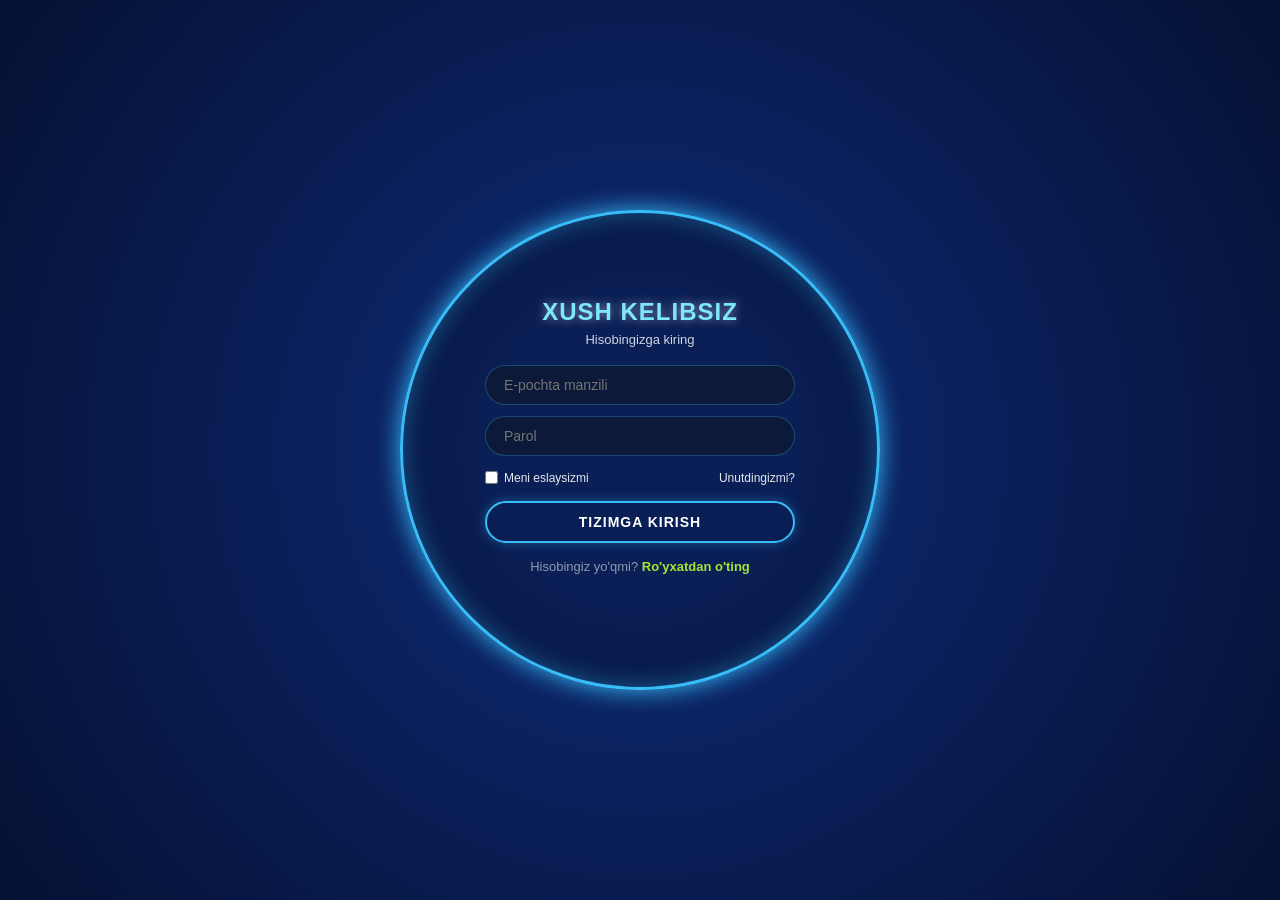
<file: index.html>
<!DOCTYPE html>
<html lang="uz">
<head>
  <link rel="stylesheet" href="styel.css">
  <link rel="stylesheet" href="home.html">

<meta charset="UTF-8" />
<meta name="viewport" content="width=device-width, initial-scale=1.0" />
<title>Xush kelibsiz — Kirish, Ro'yxatdan o'tish va Parolni tiklash</title>
<style>
* {
margin: 0;
padding: 0;
box-sizing: border-box;
font-family: 'Segoe UI', Tahoma, Geneva, Verdana, sans-serif;
}

body {
min-height: 100vh;
display: flex;
justify-content: center;
align-items: center;
background: radial-gradient(circle at center, #0e2c7a 0%, #051133 100%);
color: #ffffff;
}

.circle-box {
width: 480px;
height: 480px;
border-radius: 50%;
background: radial-gradient(circle, #0a1f56 45%, #06143a 100%);
border: 3px solid #38bdf8;
box-shadow: 0 0 25px #38bdf8, inset 0 0 25px rgba(56, 189, 248, 0.4);
display: flex;
flex-direction: column;
justify-content: center;
align-items: center;
padding: 45px;
text-align: center;
transition: all 0.3s ease;
}

h2 {
font-size: 24px;
letter-spacing: 1px;
text-shadow: 0 0 10px rgba(255, 255, 255, 0.5);
margin-bottom: 6px;
}

.subtitle {
font-size: 13px;
color: #cbd5e1;
margin-bottom: 18px;
}

.form-group {
width: 100%;
max-width: 310px;
}

input[type="text"],
input[type="email"],
input[type="password"] {
width: 100%;
padding: 11px 18px;
margin-bottom: 11px;
border-radius: 25px;
border: 1px solid rgba(56, 189, 248, 0.3);
background: rgba(15, 23, 42, 0.65);
color: #fff;
font-size: 14px;
outline: none;
transition: 0.2s;
}

input:focus {
border-color: #38bdf8;
box-shadow: 0 0 10px rgba(56, 189, 248, 0.4);
}

.options {
display: flex;
justify-content: space-between;
align-items: center;
font-size: 12px;
margin: 4px 0 16px;
color: #e2e8f0;
}

.options label {
display: flex;
align-items: center;
gap: 6px;
cursor: pointer;
}

.link-action {
color: #e2e8f0;
cursor: pointer;
text-decoration: none;
}

.link-action:hover {
text-decoration: underline;
color: #38bdf8;
}

.btn {
width: 100%;
padding: 11px;
border-radius: 25px;
border: 2px solid #38bdf8;
background: transparent;
color: #fff;
font-weight: bold;
letter-spacing: 1px;
cursor: pointer;
box-shadow: 0 0 12px rgba(56, 189, 248, 0.35);
transition: 0.25s;
}

.btn:hover {
background: #38bdf8;
color: #051133;
box-shadow: 0 0 20px #38bdf8;
}

.switch-text {
margin-top: 14px;
font-size: 13px;
line-height: 1.5;
}

.switch-link {
color: #a3e635;
font-weight: bold;
cursor: pointer;
}

.switch-link:hover {
text-decoration: underline;
}

.hidden {
display: none;
}

.message {
margin-top: 10px;
font-size: 12px;
min-height: 16px;
}
</style>
</head>
<body>

<div class="circle-box">
<!-- 1. TIZIMGA KIRISH OYNASI -->
<div id="login-section" class="form-group">
<h2>XUSH KELIBSIZ</h2>
<p class="subtitle">Hisobingizga kiring</p>

<form id="login-form">
<input type="email" id="login-email" placeholder="E-pochta manzili" required />
<input type="password" id="login-pass" placeholder="Parol" required />

<div class="options">
<label><input type="checkbox" id="remember-me" /> Meni eslaysizmi</label>
<span class="link-action" onclick="showSection('forgot')">Unutdingizmi?</span>
</div>

<button type="submit" class="btn">TIZIMGA KIRISH</button>
</form>

<p class="switch-text">
Hisobingiz yo'qmi? <span class="switch-link" onclick="showSection('register')">Ro'yxatdan o'ting</span>
</p>
<p id="login-msg" class="message"></p>
</div>
 <!-- 2. RO'YXATDAN O'TISH OYNASI -->
<div id="register-section" class="form-group hidden">
<h2>RO'YXATDAN O'TISH</h2>
<p class="subtitle">Yangi hisob yarating</p>

<form id="register-form">
<input type="text" id="reg-name" placeholder="Ismingiz" required />
<input type="email" id="reg-email" placeholder="E-pochta manzili" required />
<input type="password" id="reg-pass" placeholder="Yangi parol" required />

<button type="submit" class="btn">RO'YXATDAN O'TISH</button>
</form>

<p class="switch-text">
Hisobingiz bormi? <span class="switch-link" onclick="showSection('login')">Tizimga kiring</span>
</p>
<p id="reg-msg" class="message"></p>
</div>

<!-- 3. PAROLNI TIKLASH OYNASI ("UNUTDINGIZMI?" BOSILGANDA) -->
<div id="forgot-section" class="form-group hidden">
<h2>PAROLNI TIKLASH</h2>
<p class="subtitle">E-pochtangizni kiriting va yangi parol o'rnating</p>

<form id="forgot-form">
<input type="email" id="forgot-email" placeholder="Ro'yxatdan o'tgan e-pochta" required />
<input type="password" id="forgot-new-pass" placeholder="Yangi parol" required />

<button type="submit" class="btn">PAROLNI YANGILASH</button>
</form>

<!-- Parolni tiklash oynasidan ham Ro'yxatdan o'tish yoki Kirishga o'tish -->
<p class="switch-text">
<span class="link-action" onclick="showSection('login')">← Kirishga qaytish</span> <br />
Yoki yangi hisob oching: <span class="switch-link" onclick="showSection('register')">Ro'yxatdan o'ting</span>
</p>
<p id="forgot-msg" class="message"></p>
</div>
</div>

<script>
const sections = {
login: document.getElementById('login-section'),
register: document.getElementById('register-section'),
forgot: document.getElementById('forgot-section')
};

// Oynalar orasida almashish funksiyasi
function showSection(target) {
Object.values(sections).forEach(sec => sec.classList.add('hidden'));
sections[target].classList.remove('hidden');
// Eski xabarlarni tozalash
document.querySelectorAll('.message').forEach(m => m.textContent = '');
}

// 1. Ro'yxatdan o'tish
document.getElementById('register-form').addEventListener('submit', function(e) {
e.preventDefault();
const name = document.getElementById('reg-name').value.trim();
const email = document.getElementById('reg-email').value.trim();
const pass = document.getElementById('reg-pass').value;

localStorage.setItem('user', JSON.stringify({ name, email, pass }));
const msg = document.getElementById('reg-msg');
msg.style.color = "#4ade80";
msg.textContent = "Muvaffaqiyatli ro'yxatdan o'tdingiz! Kirish oynasiga o'tilmoqda...";

setTimeout(() => showSection('login'), 1200);
});

// 2. Parolni tiklash ("Unutdingizmi?")
document.getElementById('forgot-form').addEventListener('submit', function(e) {
e.preventDefault();
const email = document.getElementById('forgot-email').value.trim();
const newPass = document.getElementById('forgot-new-pass').value;
const savedUser = JSON.parse(localStorage.getItem('user'));
const msg = document.getElementById('forgot-msg');

if (savedUser && savedUser.email === email) {
savedUser.pass = newPass;
localStorage.setItem('user', JSON.stringify(savedUser));
msg.style.color = "#4ade80";
msg.textContent = "Parol muvaffaqiyatli yangilandi! Endi kirishingiz mumkin.";

setTimeout(() => showSection('login'), 1300);
} else {
msg.style.color = "#f87171";
msg.textContent = "Bunday e-pochta topilmadi! Pastdan ro'yxatdan o'ting.";
}
});
// 3. Tizimga kirish va keyingi sahifaga o'tish
document.getElementById('login-form').addEventListener('submit', function(e) {
e.preventDefault();
const email = document.getElementById('login-email').value.trim();
const pass = document.getElementById('login-pass').value;
const savedUser = JSON.parse(localStorage.getItem('user'));
const msg = document.getElementById('login-msg');

if (savedUser && savedUser.email === email && savedUser.pass === pass) {
msg.style.color = "#4ade80";
msg.textContent = "Xush kelibsiz, " + savedUser.name + "! Sahifaga o'tilmoqda...";

setTimeout(() => {
window.location.href = "home.html"; // Keyingi sahifa fayl nomi
}, 1000);
} else {
msg.style.color = "#f87171";
msg.textContent = "E-pochta yoki parol noto'g'ri!";
}
});
</script>


</body>
</html>
</file>
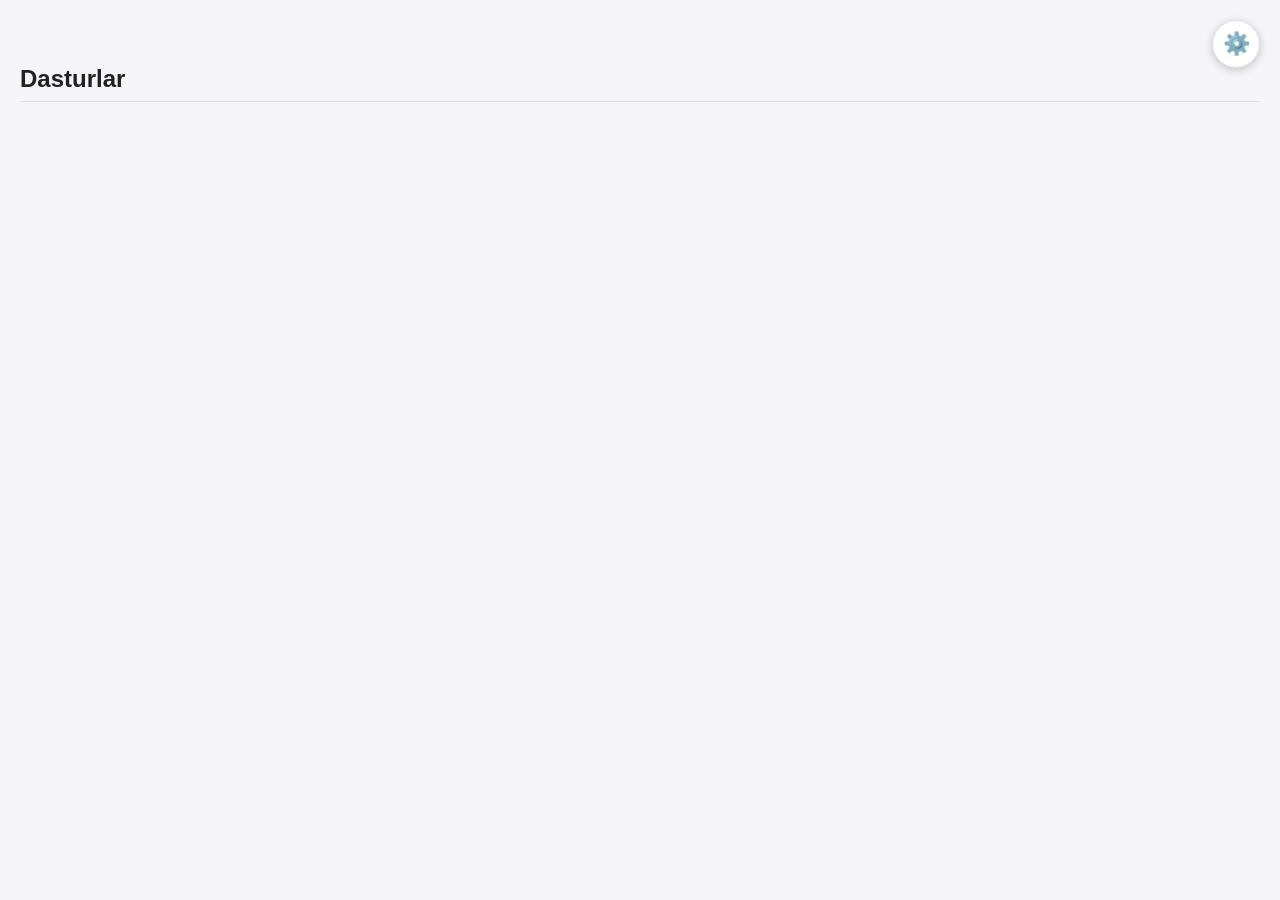
<file: home.html>
<!DOCTYPE html>
<html lang="uz">
<head>
  <meta charset="UTF-8">
  <meta name="viewport" content="width=device-width, initial-scale=1.0">
  <title>Mening Saytim</title>
  <style>
    :root {
      --bg-color: #f4f4f9;
      --text-color: #222222;
      --menu-bg: #ffffff;
      --border-color: #dddddd;
      --hover-bg: #f0f0f0;
      --card-bg: #ffffff;
    }

    body.dark-mode {
      --bg-color: #121212;
      --text-color: #f4f4f9;
      --menu-bg: #1e1e1e;
      --border-color: #333333;
      --hover-bg: #2c2c2c;
      --card-bg: #1e1e1e;
    }

    body {
      font-family: Arial, sans-serif;
      background-color: var(--bg-color);
      color: var(--text-color);
      transition: background-color 0.25s, color 0.25s;
      margin: 0;
      padding: 20px;
    }

    /* Nastroyka tugmasi va menyusi */
    .settings-container {
      position: fixed;
      top: 20px;
      right: 20px;
      z-index: 1001;
    }

    .settings-btn {
      background-color: var(--menu-bg);
      color: var(--text-color);
      border: 1px solid var(--border-color);
      border-radius: 50%;
      width: 48px;
      height: 48px;
      font-size: 22px;
      cursor: pointer;
      box-shadow: 0 2px 8px rgba(0, 0, 0, 0.2);
    }

    .settings-menu {
      display: none;
      position: absolute;
      top: 58px;
      right: 0;
      width: 245px;
      background-color: var(--menu-bg);
      border: 1px solid var(--border-color);
      border-radius: 10px;
      box-shadow: 0 6px 18px rgba(0, 0, 0, 0.25);
      overflow: hidden;
    }

    .settings-menu.active {
      display: block;
    }

    .menu-item {
      width: 100%;
      padding: 12px 15px;
      background: none;
      border: none;
      border-bottom: 1px solid var(--border-color);
      color: var(--text-color);
      text-align: left;
      font-size: 15px;
      cursor: pointer;
      display: flex;
      align-items: center;
      gap: 10px;
      text-decoration: none;
      box-sizing: border-box;
    }

    .menu-item:last-child {
      border-bottom: none;
    }

    .menu-item:hover {
      background-color: var(--hover-bg);
    }

    .plus-item {
      color: #2563eb;
      font-weight: bold;
    }

    .app-item {
      color: #16a34a;
      font-weight: bold;
    }

    .exit-item {
      color: #d97706;
    }

    .logout-item {
      color: #dc2626;
      font-weight: bold;
    }

    /* Ekran bo'limlari */
    .section-title {
      margin-top: 30px;
      border-bottom: 1px solid var(--border-color);
      padding-bottom: 8px;
    }

    #mediaFeed, #appsGrid {
      display: grid;
      grid-template-columns: repeat(auto-fill, minmax(250px, 1fr));
      gap: 16px;
      margin-top: 15px;
    }

    .card {
      background-color: var(--card-bg);
      border: 1px solid var(--border-color);
      border-radius: 10px;
      padding: 12px;
      box-shadow: 0 2px 8px rgba(0, 0, 0, 0.08);
    }

    .card img, .card video {
      width: 100%;
      max-height: 260px;
      object-fit: cover;
      border-radius: 8px;
      display: block;
    }

    .download-btn {
      display: inline-block;
      margin-top: 10px;
      padding: 8px 14px;
      background-color: #2563eb;
      color: #ffffff;
      text-decoration: none;
      border-radius: 6px;
      font-size: 14px;
    }

    /* Modal oyna (dastur qo'shish uchun) */
    .modal-overlay {
      display: none;
      position: fixed;
      inset: 0;
      background: rgba(0, 0, 0, 0.6);
      align-items: center;
      justify-content: center;
      z-index: 2000;
    }

    .modal-overlay.active {
      display: flex;
    }

    .modal-box {
      background-color: var(--menu-bg);
      color: var(--text-color);
      padding: 20px;
      border-radius: 10px;
      width: 90%;
      max-width: 380px;
    }

    .modal-box input, .modal-box textarea {
      width: 100%;
      padding: 8px;
      margin: 6px 0 12px;
      border: 1px solid var(--border-color);
      border-radius: 6px;
      background-color: var(--bg-color);
      color: var(--text-color);
      box-sizing: border-box;
    }

    .modal-btns {
      display: flex;
      justify-content: flex-end;
      gap: 10px;
    }

    .btn {
      padding: 8px 14px;
      border: none;
      border-radius: 6px;
      cursor: pointer;
    }

    .btn-save {
      background-color: #16a34a;
      color: #fff;
    }

    .btn-cancel {
      background-color: #6b7280;
      color: #fff;
    }
  </style>
</head>
<body>

  <div id="siteContent">
   
    <div id="mediaFeed"></div>

    <h2 class="section-title">Dasturlar</h2>
    <div id="appsGrid"></div>
  </div>

  <!-- Yashirin rasm/video tanlash inputi -->
  <input type="file" id="mediaInput" accept="image/*,video/*" multiple style="display: none;">

  <!-- Nastroyka menyusi -->
  <div class="settings-container">
    <button type="button" class="settings-btn" id="settingsBtn" title="Sozlamalar">⚙️</button>

    <div class="settings-menu" id="settingsMenu">
      <button type="button" class="menu-item plus-item" id="addMediaBtn">
        <span>➕</span>
        <span>Rasm / Video joylash</span>
      </button>

      <button type="button" class="menu-item app-item" id="openAppModalBtn">
        <span>📦</span>
        <span>+ Dastur qo‘shish</span>
      </button>

      <button type="button" class="menu-item" id="themeToggle">
        <span id="themeIcon">🌙</span>
        <span id="themeText">Qora rejim</span>
      </button>

      <a href="https://www.youtube.com/@SizningKanalingiz" target="_blank" class="menu-item">
        <span>▶️</span>
        <span>YouTube kanal</span>
      </a>

      <button type="button" class="menu-item exit-item" id="exitSiteBtn">
        <span>🚪</span>
        <span>Saytdan chiqarish</span>
      </button>

      <button type="button" class="menu-item logout-item" id="logoutBtn">
        <span>↩️</span>
        <span>Akkauntdan chiqish</span>
      </button>
    </div>
  </div>

  <!-- Dastur qo'shish oynasi -->
  <div class="modal-overlay" id="appModal">
    <div class="modal-box">
      <h3>Dastur qo‘shish</h3>
      <form id="appForm">
        <label>Dastur nomi *</label>
        <input type="text" id="appName" required placeholder="Masalan: Telegram">

        <label>Tavsif</label>
        <textarea id="appDesc" rows="2" placeholder="Qisqacha ma'lumot"></textarea>

        <label>Fayl tanlash (.apk, .exe, .zip)</label>
        <input type="file" id="appFile">

        <label>Yoki havola (URL)</label>
        <input type="text" id="appLink" placeholder="https://...">

        <div class="modal-btns">
          <button type="button" class="btn btn-cancel" id="closeModalBtn">Bekor</button>
          <button type="submit" class="btn btn-save">Qo‘shish</button>
        </div>
      </form>
    </div>
  </div>

  <script>
    const settingsBtn = document.getElementById('settingsBtn');
    const settingsMenu = document.getElementById('settingsMenu');
    const addMediaBtn = document.getElementById('addMediaBtn');
    const mediaInput = document.getElementById('mediaInput');
    const mediaFeed = document.getElementById('mediaFeed');
    const openAppModalBtn = document.getElementById('openAppModalBtn');
    const appModal = document.getElementById('appModal');
    const closeModalBtn = document.getElementById('closeModalBtn');
    const appForm = document.getElementById('appForm');
    const appsGrid = document.getElementById('appsGrid');
    const themeToggle = document.getElementById('themeToggle');
    const themeIcon = document.getElementById('themeIcon');
    const themeText = document.getElementById('themeText');
    const exitSiteBtn = document.getElementById('exitSiteBtn');
    const logoutBtn = document.getElementById('logoutBtn');
    const siteContent = document.getElementById('siteContent');

    // Menyuni ochish/yopish
    settingsBtn.addEventListener('click', function (e) {
      e.stopPropagation();
      settingsMenu.classList.toggle('active');
    });

    document.addEventListener('click', function (e) {
      if (!settingsMenu.contains(e.target) && e.target !== settingsBtn) {
        settingsMenu.classList.remove('active');
      }
    });

    // + Rasm / Video joylash
    addMediaBtn.addEventListener('click', function () {
      settingsMenu.classList.remove('active');
      mediaInput.click();
    });

    mediaInput.addEventListener('change', function (e) {
      const files = Array.from(e.target.files);
      files.forEach(function (file) {
        const url = URL.createObjectURL(file);
        const card = document.createElement('div');
        card.className = 'card';

        if (file.type.startsWith('image/')) {
          const img = document.createElement('img');
          img.src = url;
          img.alt = file.name;
          card.appendChild(img);
        } else if (file.type.startsWith('video/')) {
          const video = document.createElement('video');
          video.src = url;
          video.controls = true;
          card.appendChild(video);
        }

        const p = document.createElement('p');
        p.textContent = file.name;
        card.appendChild(p);

        mediaFeed.prepend(card);
      });
      mediaInput.value = '';
    });

    // Dastur qo'shish oynasi
    openAppModalBtn.addEventListener('click', function () {
      settingsMenu.classList.remove('active');
      appModal.classList.add('active');
    });

    closeModalBtn.addEventListener('click', function () {
      appModal.classList.remove('active');
    });

    appForm.addEventListener('submit', function (e) {
      e.preventDefault();
      const name = document.getElementById('appName').value.trim();
      const desc = document.getElementById('appDesc').value.trim() || "Tavsif yo'q";
      const fileInput = document.getElementById('appFile');
      const linkVal = document.getElementById('appLink').value.trim();

      let url = '';
      let fileName = name;

      if (fileInput.files.length > 0) {
        url = URL.createObjectURL(fileInput.files[0]);
        fileName = fileInput.files[0].name;
      } else if (linkVal !== '') {
        url = linkVal;
      } else {
        alert("Dastur faylini tanlang yoki havola kiriting!");
        return;
      }

      const card = document.createElement('div');
      card.className = 'card';
      card.innerHTML = `
        <h3>${name}</h3>
        <p>${desc}</p>
        <a href="${url}" download="${fileName}" target="_blank" class="download-btn">Yuklab olish</a>
      `;

      appsGrid.prepend(card);
      appForm.reset();
      appModal.classList.remove('active');
    });

    // Oq / Qora fon
    themeToggle.addEventListener('click', function () {
      document.body.classList.toggle('dark-mode');
      const isDark = document.body.classList.contains('dark-mode');
      themeIcon.textContent = isDark ? '☀️' : '🌙';
      themeText.textContent = isDark ? 'Oq rejim' : 'Qora rejim';
    });

    // Saytdan chiqarish
    exitSiteBtn.addEventListener('click', function () {
      settingsMenu.classList.remove('active');
      if (confirm("Saytdan chiqmoqchimisiz?")) {
        siteContent.innerHTML = "<h2>Siz saytdan chiqdingiz.</h2><p>Qayta kirish uchun sahifani yangilang.</p>";
      }
    });

    // Akkauntdan chiqish
    logoutBtn.addEventListener('click', function () {
      settingsMenu.classList.remove('active');
      if (confirm("Akkauntdan chiqmoqchimisiz?")) {
        alert("Akkauntdan chiqildi!");
      }
    });
  </script>

</body>
</html>
</file>
<file: styel.css>
* {
  margin: 0;
  padding: 0;
  box-sizing: border-box;
  font-family: 'Segoe UI', Tahoma, Geneva, Verdana, sans-serif;
}

body {
  min-height: 100vh;
  display: flex;
  justify-content: center;
  align-items: center;
  background: radial-gradient(circle at center, #0d1b2a 0%, #050811 100%);
  overflow: hidden;
  color: #fff;
}

/* Orqa fondagi mayda zarralar */
.particle {
  position: absolute;
  border-radius: 50%;
  background: rgba(0, 243, 255, 0.3);
  filter: blur(2px);
  pointer-events: none;
}

/* Dumaloq neon konteyner */
.container {
  position: relative;
  width: 460px;
  height: 460px;
  border-radius: 50%;
  display: flex;
  justify-content: center;
  align-items: center;
  background: #0b1120;
  box-shadow: 0 0 50px rgba(0, 217, 255, 0.35);
}

/* Aylanib turuvchi neon chegara */
.container::before {
  content: '';
  position: absolute;
  inset: -6px;
  border-radius: 50%;
  background: conic-gradient(from 0deg, #00f3ff, #0077ff, #b5179e, #00f3ff);
  z-index: -1;
  filter: blur(8px);
  animation: spin 6s linear infinite;
}

@keyframes spin {
  0% {
    transform: rotate(0deg);
  }
  100% {
    transform: rotate(360deg);
  }
}

.auth-box {
  width: 320px;
  text-align: center;
  z-index: 2;
}

/* Sign Up oynasini boshida yashirib turish (JS orqali almashadi) */
.signup-box {
  display: none;
}

h1, h2 {
  font-size: 26px;
  font-weight: 700;
  letter-spacing: 2px;
  color: #7ee8fa;
  text-shadow: 0 0 12px rgba(126, 232, 250, 0.7);
  margin-bottom: 6px;
}

.subtitle {
  font-size: 13px;
  color: #8d99ae;
  margin-bottom: 24px;
}

/* Floating placeholder maydonlari */
.input-group {
  position: relative;
  margin-bottom: 16px;
}

.input-group input {
  width: 100%;
  padding: 13px 18px;
  border-radius: 25px;
  border: 1px solid rgba(255, 255, 255, 0.08);
  background: rgba(5, 8, 17, 0.75);
  color: #fff;
  font-size: 14px;
  outline: none;
  transition: 0.3s;
}

.input-group input:focus {
  border-color: #00f3ff;
  box-shadow: 0 0 10px rgba(0, 243, 255, 0.25);
}

.input-group label {
  position: absolute;
  left: 18px;
  top: 50%;
  transform: translateY(-50%);
  font-size: 13px;
  color: #6c757d;
  pointer-events: none;
  transition: 0.3s ease;
}

.input-group input:focus + label,
.input-group input:not(:placeholder-shown) + label {
  top: -8px;
  left: 16px;
  font-size: 11px;
  color: #00f3ff;
  background: #0b1120;
  padding: 0 6px;
  border-radius: 4px;
}

/* Remember me va Forgot? */
.options {
  display: flex;
  justify-content: space-between;
  align-items: center;
  font-size: 12px;
  color: #8d99ae;
  margin: 10px 6px 20px;
}

.remember {
  display: flex;
  align-items: center;
  gap: 6px;
  cursor: pointer;
}

.forgot-link {
  color: #5dade2;
  text-decoration: none;
}

.forgot-link:hover {
  text-decoration: underline;
}

/* LOGIN tugmasi */
.btn {
  width: 100%;
  padding: 12px;
  border-radius: 25px;
  border: 1.5px solid #00f3ff;
  background: transparent;
  color: #9be870;
  font-size: 14px;
  font-weight: 600;
  letter-spacing: 1.5px;
  cursor: pointer;
  box-shadow: 0 0 12px rgba(0, 243, 255, 0.25);
  transition: 0.3s;
}

.btn:hover {
  background: rgba(0, 243, 255, 0.15);
  box-shadow: 0 0 20px rgba(0, 243, 255, 0.6);
}

/* Pastki yozuv */
.switch-text {
  margin-top: 20px;
  font-size: 12px;
  color: #8d99ae;
}

.switch-text a {
  color: #70e000;
  font-weight: 600;
  text-decoration: none;
}

.switch-text a:hover {
  text-decoration: underline;
}
.tugma {
  display: inline-block;
  background-color: #ffffff; /* Tugma foni (oq) */
  color: #0056b3;            /* Yozuv rangi (ko'k) */
  padding: 15px 30px;        /* Ichki bo'shliq (tugma kattaligi) */
  font-size: 18px;           /* Shrift kattaligi */
  font-weight: bold;         /* Yozuvni qalin qilish */
  text-decoration: none;     /* Tagidagi chiziqni olib tashlash */
  border-radius: 8px;        /* Burchaklarni yumaloqlash */
  box-shadow: 0 4px 6px rgba(0, 0, 0, 0.2); /* Soya berish */
  transition: 0.3s;          /* Silliq o'zgarish effekti */
}

/* Sichqoncha tugma ustiga borgandagi holat */
.tugma:hover {
  background-color: #e6f0ff;
  transform: translateY(-2px);
}
.tugma {
  background-color: red; /* Tugmaning ichi qizil rangda */
  color: #ffffff;        /* Yozuv ko'rinishi uchun oq rang */
}
* {
  margin: 0;
  padding: 0;
  box-sizing: border-box;
}

body {
  display: flex;
  justify-content: center;
  align-items: center;
  min-height: 100vh;
  /* Rasmdagi to'q ko'kish-kulrang fon */
  background-color: #364156; 
}

/* Switch konteyneri */
.switch {
  position: relative;
  display: inline-block;
  width: 220px;
  height: 100px;
}

/* Oddiy checkboxni yashirish */
.switch input {
  opacity: 0;
  width: 0;
  height: 0;
}

/* Ichkariga botib turuvchi kapsula (track) */
.slider {
  position: absolute;
  cursor: pointer;
  top: 0;
  left: 0;
  right: 0;
  bottom: 0;
  background-color: #364156;
  border-radius: 50px;
  transition: 0.4s;
  /* Neumorphism ichki soyalari (inset shadows) */
  box-shadow: 
    inset 6px 6px 12px #262e3d, 
    inset -6px -6px 12px #46546f;
}

/* Ichidagi oq yumaloq tugma (thumb) */
.slider::before {
  position: absolute;
  content: "";
  height: 76px;
  width: 76px;
  left: 12px;
  bottom: 12px;
  background: linear-gradient(145deg, #f0f2f5, #c8cdd6);
  border-radius: 50%;
  transition: 0.4s cubic-bezier(0.68, -0.55, 0.265, 1.55);
  /* Tugmaning tashqi soyasi */
  box-shadow: 
    4px 4px 10px #222937,
    -2px -2px 6px rgba(255, 255, 255, 0.15);
}

/* Bosilganda (checked) o'ng tomonga surilishi */
input:checked + .slider::before {
  transform: translateX(120px);
}
</file>
